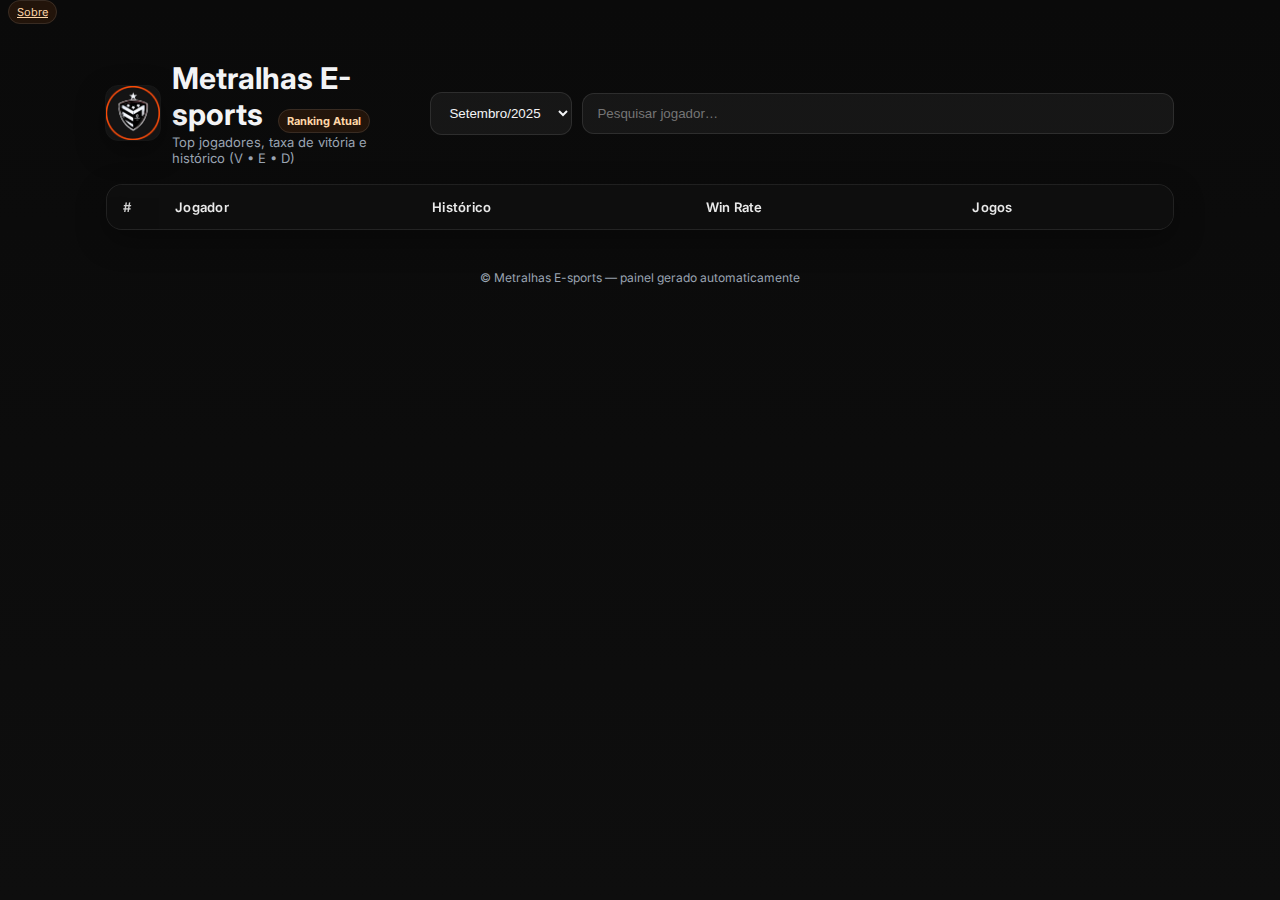
<file: index.html>
<!DOCTYPE html>
<html lang="pt-BR">

<head>
  <meta charset="utf-8" />
  <meta name="viewport" content="width=device-width, initial-scale=1" />
  <meta name="theme-color" content="#0a0a0a">
  <title>Metralhas E-sports — Top Jogadores</title>

  <!-- Ícone -->
  <link rel="icon" href="data:image/svg+xml,
    <svg xmlns='http://www.w3.org/2000/svg' viewBox='0 0 100 100'>
      <text y='.9em' font-size='90'>🎮</text>
    </svg>">

  <!-- Fonte -->
  <link href="https://fonts.googleapis.com/css2?family=Inter:wght@400;600;800&display=swap" rel="stylesheet">

  <!-- Estilos -->
  <link rel="stylesheet" href="styles.css">
</head>

<body>

  <!-- Navegação -->
  <nav class="top-nav">
    <a href="sobre.html" class="tag">Sobre</a>
  </nav>

  <div class="wrap">

    <header>
      <div class="brand">
        <img src="escudo.jpg" alt="Escudo Metralhas E-sports" class="escudo">

        <div>
          <h1>Metralhas E-sports <span class="tag">Ranking Atual</span></h1>
          <div class="subtitle">Top jogadores, taxa de vitória e histórico (V • E • D)</div>
        </div>
      </div>

      <div class="tools">
        <select id="month" class="ctrl" aria-label="Selecionar mês"></select>
        <input id="q" class="search" type="search" placeholder="Pesquisar jogador…" aria-label="Pesquisar jogador">
      </div>
    </header>

    <!-- Toast animado -->
    <div id="parabens" class="toast" style="display: none;"></div>

    <!-- Ranking -->
    <div class="card" role="region" aria-label="Ranking de jogadores Metralhas E-sports">
      <div class="table-wrap">
        <table class="table" id="table">
          <thead>
            <tr>
              <th scope="col" class="rank">#</th>
              <th scope="col">Jogador</th>
              <th scope="col">Histórico</th>
              <th scope="col">Win Rate</th>
              <th scope="col">Jogos</th>
            </tr>
          </thead>
          <tbody>
            <!-- preenchido via JS -->
          </tbody>
        </table>
      </div>
    </div>

    <footer>© Metralhas E-sports — painel gerado automaticamente</footer>

  </div>

  <!-- Scripts -->
  <script src="data.js" defer></script>
  <script src="app.js" defer></script>

</body>
</html>
</file>
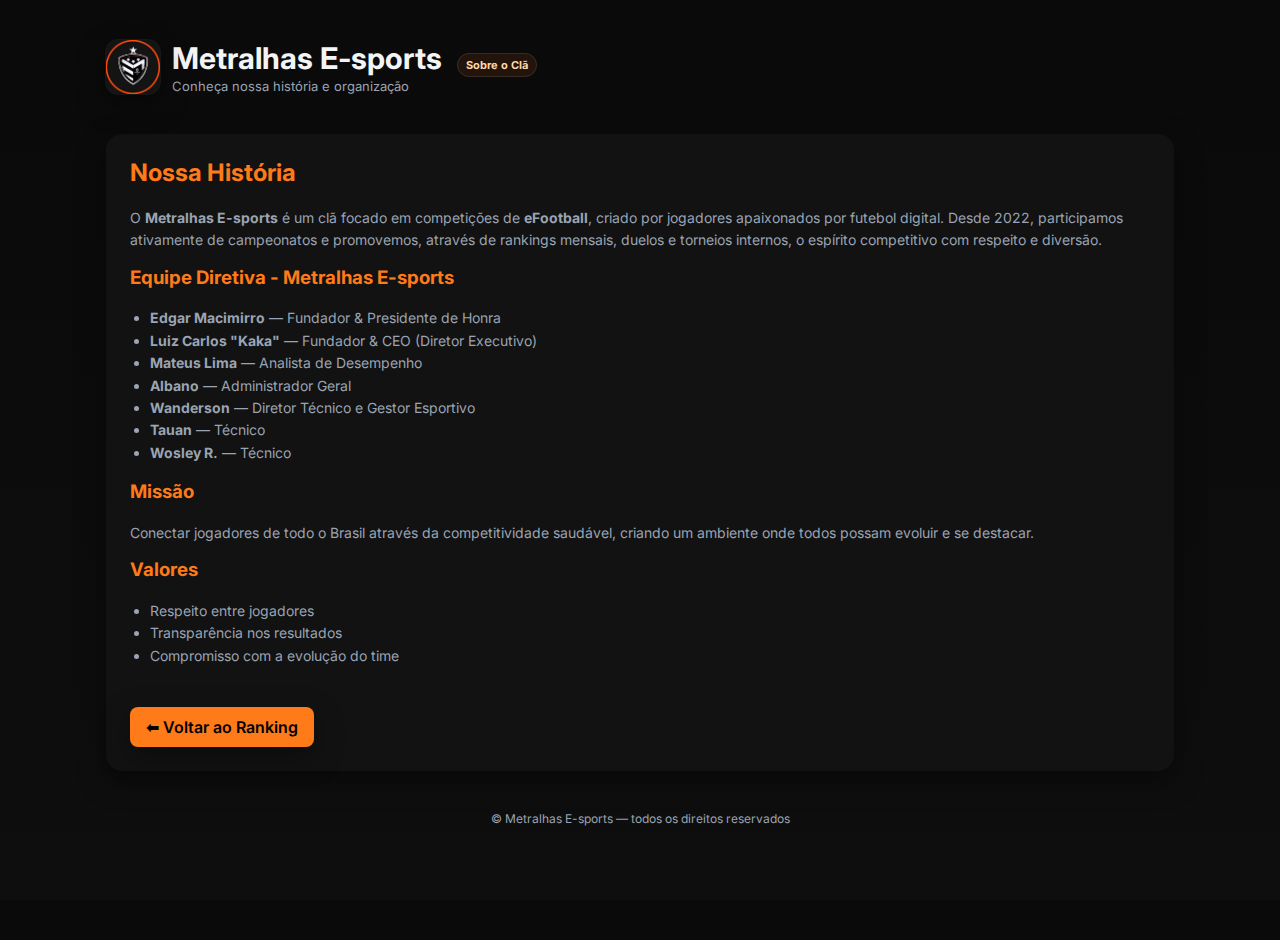
<file: sobre.html>
<!DOCTYPE html>
<html lang="pt-BR">
<head>
  <meta charset="utf-8" />
  <meta name="viewport" content="width=device-width, initial-scale=1" />
  <meta name="theme-color" content="#0a0a0a">
  <title>Sobre o Clã - Metralhas E-sports</title>
  <link rel="icon" href="data:image/svg+xml,<svg xmlns=%22http://www.w3.org/2000/svg%22 viewBox=%220 0 100 100%22><text y=%22.9em%22 font-size=%2290%22>🎮</text></svg>">
  <link href="https://fonts.googleapis.com/css2?family=Inter:wght@400;600;800&display=swap" rel="stylesheet">
  <link rel="stylesheet" href="styles.css">
  <style>
    .about {
      margin-top: 40px;
      padding: 24px;
      background: #121212;
      border-radius: 16px;
      box-shadow: var(--shadow);
    }
    .about h2, .about h3 {
      margin-top: 0;
      color: var(--accent);
    }
    .about p, .about li {
      font-size: 14px;
      color: var(--muted);
      line-height: 1.6;
    }
    .about ul {
      padding-left: 20px;
    }
    .back-btn {
      display: inline-block;
      margin-top: 24px;
      padding: 10px 16px;
      background: var(--accent);
      color: #000;
      border-radius: 8px;
      font-weight: 600;
      text-decoration: none;
      box-shadow: var(--shadow);
      transition: background 0.3s;
    }
    .back-btn:hover {
      background: var(--accent-2);
    }
  </style>
</head>
<body>
  <div class="wrap">
    <header>
      <div class="brand">
        <img src="escudo.jpg" alt="Escudo Metralhas E-sports" class="escudo">
        <div>
          <h1>Metralhas E-sports <span class="tag">Sobre o Clã</span></h1>
          <div class="subtitle">Conheça nossa história e organização</div>
        </div>
      </div>
    </header>

    <section class="about">
      <h2>Nossa História</h2>
<p>
  O <strong>Metralhas E-sports</strong> é um clã focado em competições de <strong>eFootball</strong>, criado por jogadores apaixonados por futebol digital. 
  Desde 2022, participamos ativamente de campeonatos e promovemos, através de rankings mensais, duelos e torneios internos, o espírito competitivo com respeito e diversão.
</p>

<h3>Equipe Diretiva - Metralhas E-sports</h3>
<ul>
  <li><strong>Edgar Macimirro</strong> — Fundador & Presidente de Honra</li>
  <li><strong>Luiz Carlos "Kaka"</strong> — Fundador & CEO (Diretor Executivo)</li>
  <li><strong>Mateus Lima</strong> — Analista de Desempenho </li>
  <li><strong>Albano</strong> — Administrador Geral</li>
  <li><strong>Wanderson</strong> — Diretor Técnico e Gestor Esportivo</li>
  <li><strong>Tauan</strong> — Técnico</li>
  <li><strong>Wosley R.</strong> — Técnico </li>
</ul>


      <h3>Missão</h3>
      <p>Conectar jogadores de todo o Brasil através da competitividade saudável, criando um ambiente onde todos possam evoluir e se destacar.</p>

      <h3>Valores</h3>
      <ul>
        <li>Respeito entre jogadores</li>
        <li>Transparência nos resultados</li>
        <li>Compromisso com a evolução do time</li>
      </ul>

      <a href="index.html" class="back-btn">⬅ Voltar ao Ranking</a>
    </section>

    <footer>© Metralhas E-sports — todos os direitos reservados</footer>
  </div>
</body>
</html>
</file>
<file: styles.css>
/* ---------- Tema laranja + preto (mobile-first) ---------- */
:root{
  --bg:#0a0a0a; --bg-2:#0e0e0e; --card:#141414;
  --muted:#9aa4b2; --text:#f3f4f6;
  --accent:#ff7a18; --accent-2:#ffb703;
  --success:#22c55e; --danger:#ef4444; --warning:#f59e0b;
  --radius:16px; --shadow:0 10px 30px rgba(0,0,0,.35);
  color-scheme: dark;
}
*{box-sizing:border-box}
html,body{height:100%}

body{
  margin:0;
  font-family:Inter,system-ui,-apple-system,Segoe UI,Roboto,Ubuntu,"Helvetica Neue",Arial,"Noto Color Emoji","EmojiOne Color","Segoe UI Emoji",sans-serif;
  font-size:clamp(14px, 2.5vw, 16px);
  background:
    linear-gradient(180deg, var(--bg) 0%, var(--bg-2) 100%),
    radial-gradient(800px 400px at -10% -10%, rgba(255,122,24,.15), transparent 60%),
    radial-gradient(600px 300px at 110% -10%, rgba(255,183,3,.10), transparent 60%);
  color:var(--text);
}

.wrap{max-width:1100px;margin:40px auto;padding:0 16px}

/* ---------- HEADER RESPONSIVO ---------- */
header{
  display:flex;
  flex-direction:column;
  align-items:flex-start;
  gap:16px;
  margin-bottom:18px;
}

@media(min-width:700px){
  header{
    flex-direction:row;
    justify-content:space-between;
    align-items:center;
  }
}

.brand{display:flex;align-items:center;gap:12px}

/* Escudo */
.escudo{
  width:54px;height:54px;object-fit:cover;border-radius:12px;
  box-shadow:var(--shadow);background:#111;position:relative;
  outline:1px solid rgba(255,255,255,.06);
}
.escudo::after{
  content:"";position:absolute;inset:-2px;border-radius:14px;pointer-events:none;
  background:conic-gradient(from 220deg,var(--accent) 0 50%,var(--accent-2) 50% 85%,#2a2a2a 85% 100%);
  z-index:-1;filter:blur(6px);opacity:.35;
  will-change:filter,opacity;
}

h1{font-size:clamp(18px, 5vw, 30px);margin:0}
.subtitle{color:var(--muted);font-size:13px;margin-top:2px}

/* Controles */
.tools{display:flex;gap:10px;align-items:center;width:100%}
.search{
  background:rgba(255,255,255,.05);border:1px solid rgba(255,255,255,.1);
  color:var(--text);padding:12px 14px;border-radius:12px;width:100%;
  outline:none;transition:.2s border-color,.2s box-shadow
}
.search:focus{border-color:rgba(255,122,24,.6);box-shadow:0 0 0 3px rgba(255,122,24,.15)}

.ctrl{
  background:rgba(255,255,255,.05);border:1px solid rgba(255,255,255,.1);
  color:var(--text);padding:12px 14px;border-radius:12px;
  outline:none;
}
.ctrl:focus{
  border-color:rgba(255,122,24,.6);
  box-shadow:0 0 0 3px rgba(255,122,24,.15);
}

/* CARD */
.card{
  background:linear-gradient(180deg, rgba(255,255,255,.03), rgba(255,255,255,.01));
  border:1px solid rgba(255,255,255,.08);
  border-radius:var(--radius);box-shadow:var(--shadow);overflow:hidden;
}

/* ---------- TABELA ---------- */
.table-wrap{overflow-x:auto;-webkit-overflow-scrolling:touch}
.table{width:100%;border-collapse:separate;border-spacing:0}

.table thead th{
  text-align:left;font-weight:600;padding:14px 16px;font-size:13px;letter-spacing:.02em;
  color:#e9e9e9;background:rgba(14,14,14,.85);
  position:sticky;top:0;backdrop-filter:blur(8px)
}

.table tbody td{
  padding:16px 14px;
  border-top:1px solid rgba(255,255,255,.12);
  vertical-align:middle;font-size:14px;
}

.table tbody tr:hover td{
  background:rgba(255,255,255,.03);
}

.rank{font-variant-numeric:tabular-nums;opacity:.9;width:52px}
.name{font-weight:600}
.state{color:var(--muted);font-size:12px;margin-left:8px}
.record{white-space:nowrap;font-variant-numeric:tabular-nums}
.games{font-variant-numeric:tabular-nums;color:var(--muted)}
.rate{font-variant-numeric:tabular-nums;font-weight:600;display:flex;flex-direction:column;gap:6px}

.tag{
  font-size:11px;padding:4px 8px;border-radius:999px;border:1px solid rgba(255,255,255,.1);
  color:#ffd7a8;background:rgba(255,122,24,.10);margin-left:8px
}

.bar{
  position:relative;height:8px;border-radius:999px;background:#1f1f1f;overflow:hidden;
  box-shadow:inset 0 0 0 1px rgba(255,255,255,.06)
}
.bar>span{
  position:absolute;inset:0 auto 0 0;width:0%;
  background:linear-gradient(90deg,var(--accent),var(--accent-2));
  transition:width .4s ease;
}

.pill{
  padding:.25rem .6rem;border-radius:999px;font-size:12px;font-weight:600;
  border:1px solid rgba(255,255,255,.12);background:rgba(255,122,24,.12);color:#ffd7a8
}

.gold{color:#ffea8a}
.silver{color:#eeeeee}
.bronze{color:#ffc561}

footer{
  color:var(--muted);font-size:12px;text-align:center;
  margin:40px 0 20px;
}

/* ---------- Mobile compacto ---------- */
@media (max-width:640px){
  .table{min-width:620px}
  .table thead th{padding:10px 10px;font-size:12px}
  .table tbody td{padding:12px 10px;font-size:13px}
  .rank{width:46px}
  .pill{font-size:11px;padding:.15rem .55rem}
  .bar{height:6px}
  .state{display:none}
}

/* ---------- Toast ---------- */
.toast {
  position: relative;
  margin-bottom: 20px;
  padding: 16px 20px;
  background: rgba(255, 122, 24, 0.15);
  border-left: 4px solid var(--accent);
  color: #ffe8c6;
  font-weight: 600;
  border-radius: 12px;
  animation: slideDownFade 0.6s ease forwards;
  box-shadow: 0 4px 10px rgba(0, 0, 0, .2);
}

@keyframes slideDownFade {
  0% { opacity: 0; transform: translateY(-10px); }
  100% { opacity: 1; transform: translateY(0); }
}
</file>
